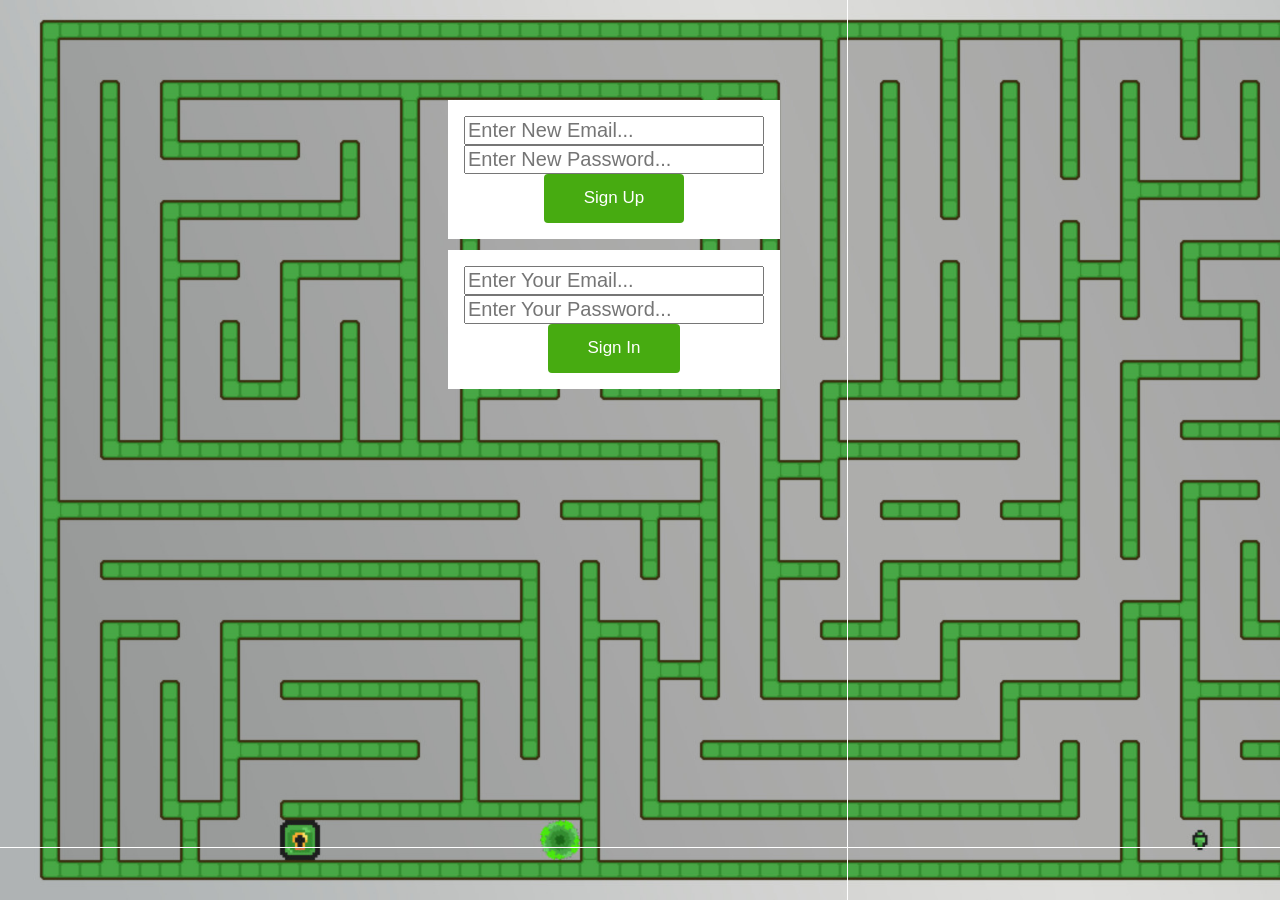
<file: index.html>
<html>

<head>
		<title>Log In Maze Game ! </title>
		<link href="indexStyle.css" type="text/css" rel="stylesheet" />
</head>

<body>
        <div id="bg"></div>
		
<div align="center"> 
<form class="container" align="center" onsubmit="signUp()">

  <div align="center">
    <input class="info" id="email" type="email" placeholder="Enter New Email..." required/>
  </div>
  
  <div align="center">
    <input class="info" id="pass" type="password" placeholder="Enter New Password..." required/>                         </div>
  
  
  <div class="logIn">
    <button class="btn" type="submit">Sign Up</button>
  </div>
  
  </form>
  
<form class="container2" align="center" onsubmit="signIn()">

  <div align="center">
    <input class="info" id="email2" type="email" placeholder="Enter Your Email..." required/>
  </div>
  
  <div align="center">
    <input class="info" id="pass2" type="password" placeholder="Enter Your Password..." required/>                         </div>
  
  
  <div class="logIn">
    <button class="btn" type="submit">Sign In</button>
  </div>
  
  </form>
</div>
<script src="logInInfos.js" type="text/javascript"></script>
<!--<script src="game.js" type="text/javascript"></script> -->
</body> 
</html>
</file>
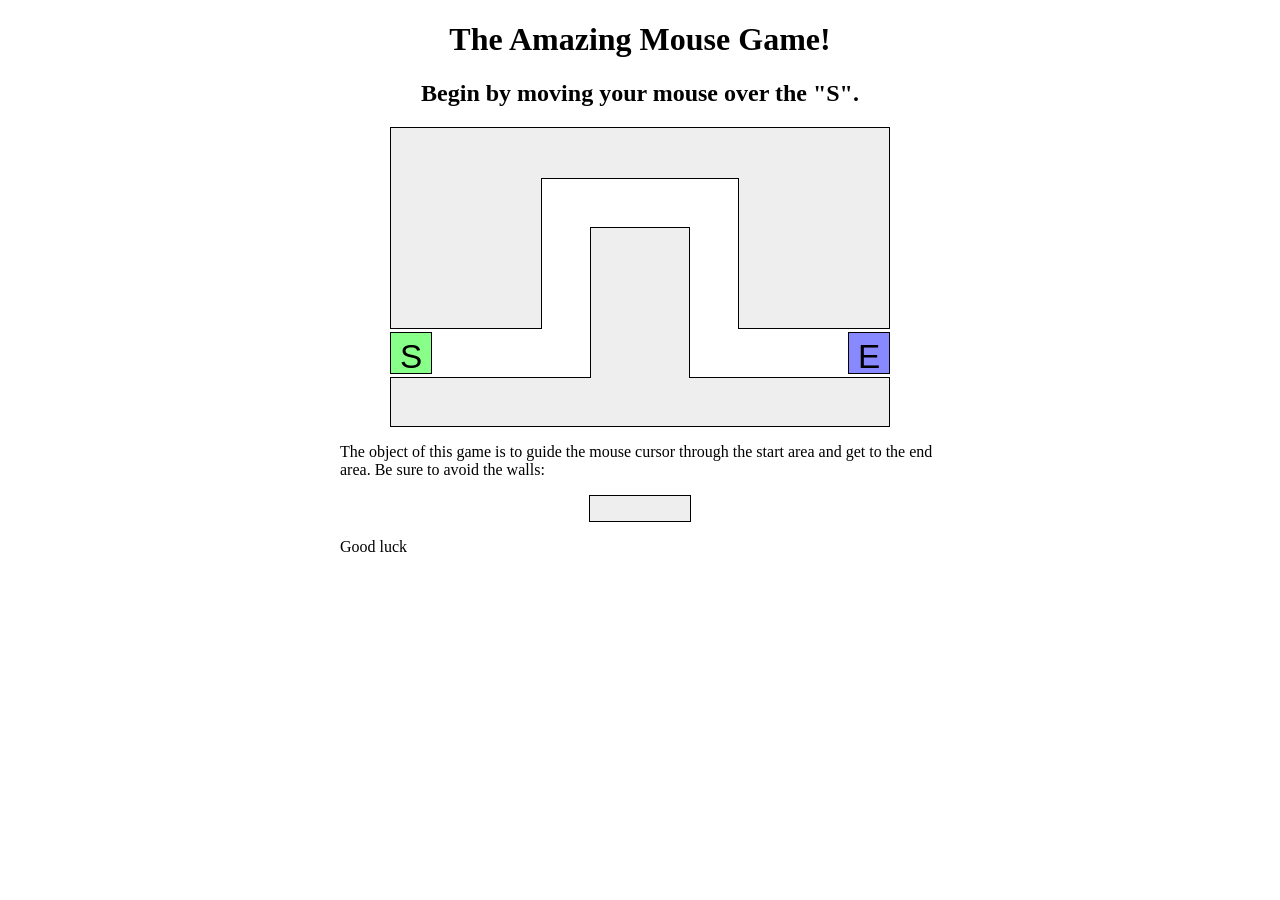
<file: game.html>
<!DOCTYPE html>
<html>
	<head>
		<title>Maze!</title>
		<link href="game.css" type="text/css" rel="stylesheet" />
		<script src="game.js" type="text/javascript"></script>
	</head>

	<body>
		<h1>The Amazing Mouse Game!</h1>
		<h2 id="status">Begin by moving your mouse over the "S".</h2>
		<div id="game">
			<div id="start" mousemove="game(e)">S</div>
			<div class="boundary" id="boundary1"></div>
			<div class="boundary"></div>
			<div class="boundary"></div>
			<div class="boundary"></div>
			<div class="boundary"></div>
			<div id="end">E</div>
		</div>
		<p>
			The object of this game is to guide the mouse cursor through the start area and get to the end area.  Be sure to avoid the walls:
		</p>
		<div class="boundary example"></div>
		<p>
			Good luck
		</p>
	</body>
</html>
</file>
<file: indexStyle.css>
#bg {
  background-image: url('maze-bg.jpg');
  position: fixed;
  left: 0;
  top: 0;
  width: 100%;
  height: 100%;
  background-size: cover;
}

body {
  font-family: 'Lato', sans-serif;
  color: #4A4A4A;
  justify-content: center;
  align-items: center;
  min-height: 100vh;
  overflow: hidden;
  margin: 0;
  padding: 0;
}

form {
  width: 350px;
  
}

.container{
	position:absolute;
	right:500;
	top: 100;
	margin: auto;
	max-width: 300px;
	padding: 16px;
	background-color: white;
	 align-items: center;
}

.container2{
	position:absolute;
	right:500;
	top: 250;
	margin: auto;
	max-width: 300px;
	padding: 16px;
	background-color: white;
	 align-items: center;
}

.info{
	width: 100%;
	height: 30%;
	font-size: 20px;
	font-family: 'Lato', sans-serif;
}

form .btn {
  outline: none;
  border: none;
  cursor: pointer;
  display: inline-block;
  margin: 0 auto;
  padding: 0.9rem 2.5rem;
  text-align: center;
  background-color: #47AB11;
  color: #fff;
  border-radius: 4px;
  font-size: 17px;
}
</file>
<file: game.css>
/*
Game Lab CSS file
You don't need to download or edit this file.
*/

h1, h2 {
	text-align: center;
}

p {
	width: 600px;
	margin: 1em auto;
}

#game {
	margin: auto;
	position: relative;
	height: 300px;
	width: 500px;
}

#start, #end {
	position: absolute;
	top: 205px;
	height: 30px;
	width: 30px;
	border: 1px solid black;
	padding: 5px;
	cursor: default;
	
	font-family: "Helvetica", "Arial", sans-serif;
	font-size: 25pt;
	text-align: center;
}

#game #start {
	background-color: #88ff88;
	left: 0;
}

#game #end {
	background-color: #8888ff;
	right: 0;
}

div.boundary {
	background-color: #eeeeee;
	border: 1px solid black;
}

div.boundary.example {
	margin: auto;
	width: 100px;
	height: 25px;
}

div.youlose {
	background-color: #ff8888;
}

/*
Hack hack hack; these are CSS "sibling selectors" for selecting
neighboring elements.  Necessary to avoid giving ids to the boundary divs
*/

#game div.boundary {
	position: absolute;
	
	top: 0;
	left: 0;
	height: 200px;
	width: 150px;
	z-index: 1;
}

#game div.boundary + div.boundary {
	border-left: none;
	border-right: none;
	z-index: 2;
	
	left: 151px;
	height: 50px;
	width: 198px;
}

#game div.boundary + div.boundary + div.boundary {
	border-left: 1px black solid;
	border-right: 1px black solid;
	z-index: 1;
	
	left: 348px;
	height: 200px;
	width: 150px;
}

#game div.boundary + div.boundary + div.boundary + div.boundary {
	border: 1px black solid;
	
	top: 250px;
	left: 0;
	height: 48px;
	width: 498px;
}

#game div.boundary + div.boundary + div.boundary + div.boundary + div.boundary {
	border-bottom: none;
	
	top: 100px;
	left: 200px;
	height: 150px;
	width: 98px;
}
</file>
